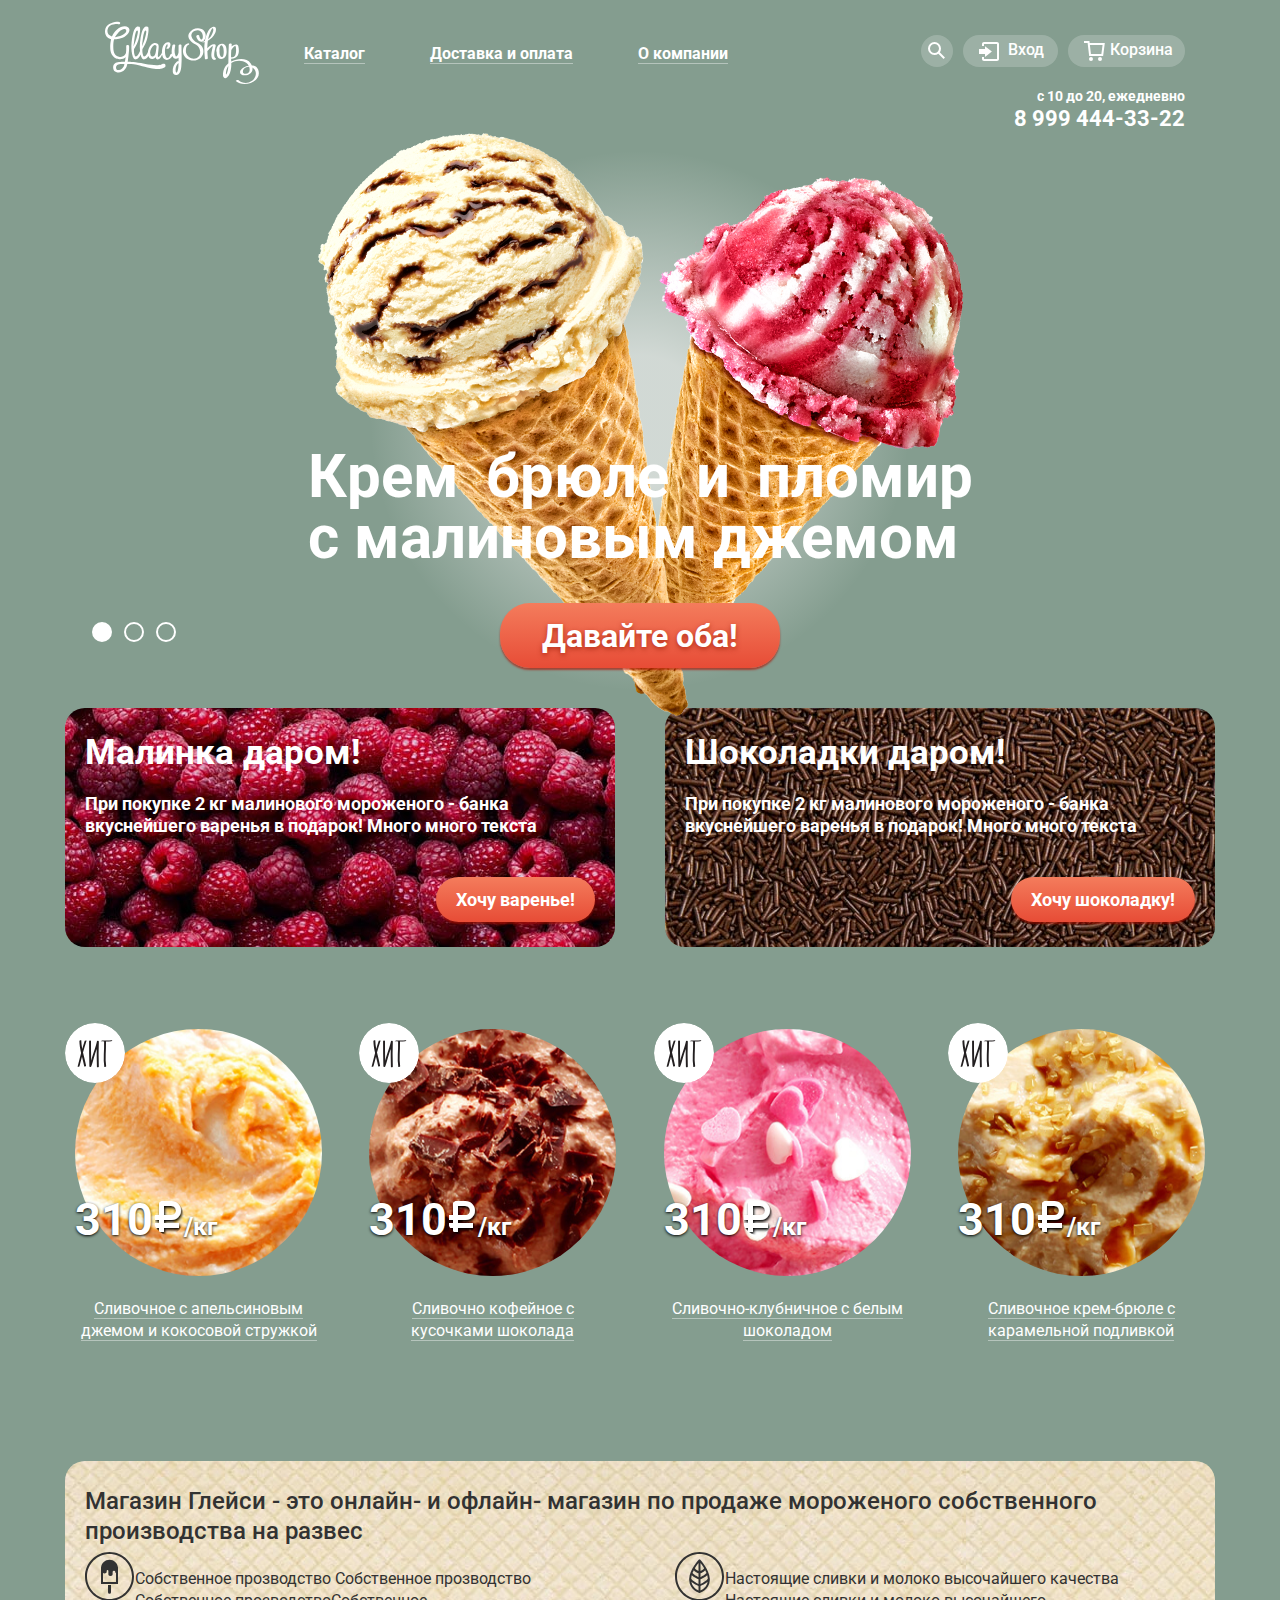
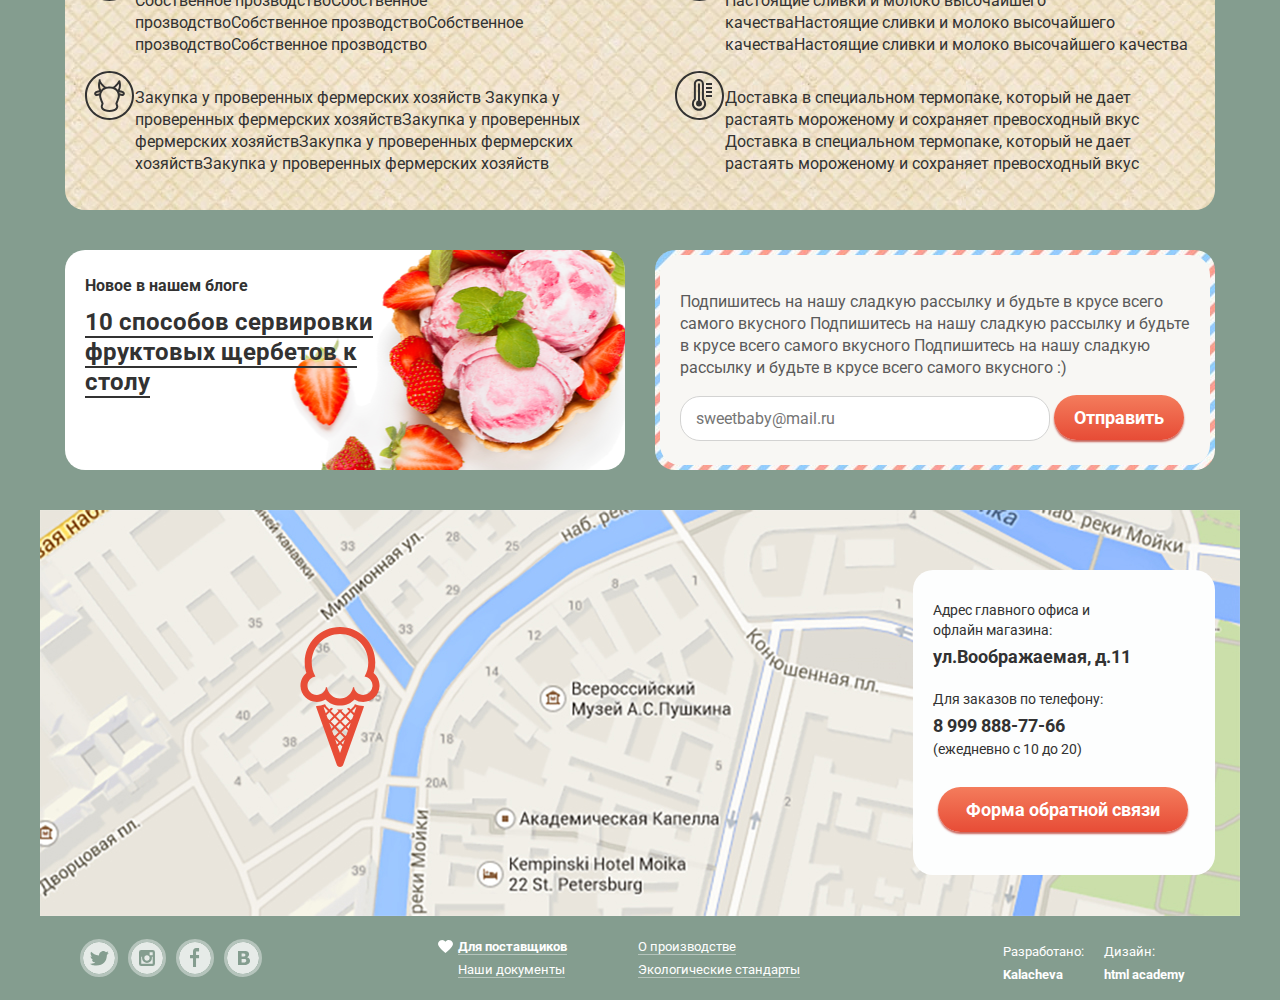
<file: index.html>
<!DOCTYPE html>
<html lang="ru">
<head>
	<meta charset="utf-8">
	<link rel="stylesheet" type="text/css" href="normalize.css">
	<link href="https://fonts.googleapis.com/css?family=Roboto:400,500,700&display=swap&subset=cyrillic" rel="stylesheet">
	<link rel="stylesheet" type="text/css" href="style.css">
	<title>Gllacy Shop</title>

</head>
<body class="main-body">
  <input id="radio-1" class="visually-hidden radio-button" type="radio" name="catalog-switcher" checked>
  <input id="radio-2" class="visually-hidden radio-button" type="radio" name="catalog-switcher">
  <input id="radio-3" class="visually-hidden radio-button" type="radio" name="catalog-switcher">
<div class="site-wrapper">
  <div class="site-content">
   <header>
   	  <nav class="main-navigation">
   	  	<ul class="menu">
   	  		<li class="menu-logo"> 
   	  			<a href="index.html">
   	  				<img class="logo" src="img/logo.svg" alt="Логотип магазина Глейси" width="154" height="64">
   	  			</a>
   	  		</li>
   	  		<li class="menu-item submenu" tabindex="0" accesskey="a">
               <a href="" class="submenu-link">Каталог</a>
               <ul class="submenu-list">
                 <li class="submenu-new"><a href="">Новинки</a></li>
                 <li class="submenu-item"><a href="">Сливочное</a></li>
                 <li class="submenu-item"><a href="">Щербеты</a></li>
                 <li class="submenu-item"><a href="">Фруктовый лед</a></li>
               </ul>
   	  		</li>
   	  		<li class="menu-item">
               <a href="">Доставка и оплата</a>
   	  		</li>
   	  		<li class="menu-item">
               <a href="">О компании</a>
   	  		</li>
   	  	</ul>

   	  	<ul class="user">
   	  		<li class="search-wrapper">
   	  			<button class="search-button"></button>
   	  			<form class="search-form" action="url" method="post">
   	  				<input type="search" name="text" placeholder="Что ищем?">
   	  				<button class="visually-hidden" type="submit" value="Найти"></button>
   	  		    </form>
   	  		</li>
   	  		<li>
   	  			<a class="login-link" href="">
   	  				Вход
   	  			</a>
            </li>
            <li>
            	<a class="shopping-cart-link" href="">
            		Корзина
            	</a>
            </li>
            <li class="contact">
             	<p>	c 10 до 20, ежедневно <br>
             		<span class="contact-phone">8 999 444-33-22</span>
             	</p>
            </li>
        </ul>
    </nav>
   </header>

   <main class="main-conteiner">
   	 <section class="main-catalog">
   	   <div class="central-catalog-wrapper">
   	 	<div class="central-catalog">
   	 	   <h2 class="visually-hidden">Предложение дня</h2>
   	 	   <ul>
   	 	   	   <li class="central-catalog-item central-item-1">
           	       <h2 class="visually-hidden">Мороженое рожок</h2>
           	       <img class="central-catalog-img" src="img/main-ice-cream.png" alt="Мороженое рожок">
           	       <p class="central-catalog-description">
           	       	  Крем брюле и пломир с малиновым джемом
           	       </p>
           	       <button class="button central-catalog-button">Давайте оба!</button>
    	        </li>
    	        <li class="central-catalog-item central-item-2">
           	       <h2 class="visually-hidden">Мороженое рожок</h2>
           	       <img class="central-catalog-img" src="img/main-ice-cream-2.png" alt="Мороженое рожок">
           	       <p class="central-catalog-description">
           	       	  Шоколадный пломбир и лимонный сорбет
           	       </p>
           	       <button class="button central-catalog-button">Давайте оба!</button>
    	        </li>
    	        <li class="central-catalog-item central-item-3">
           	       <h2 class="visually-hidden">Мороженое рожок</h2>
           	       <img class="central-catalog-img" src="img/main-ice-cream-3.png" alt="Мороженое рожок">
           	       <p class="central-catalog-description">
           	       	  Пломбир с помадкой и клубничный щербет
           	       </p>
           	       <button class="button central-catalog-button">Давайте оба!</button>
    	        </li>
   	       </ul>
        </div>
   	       <div class="catalog-switcher">
            <label for="radio-1"><span class="radio-indicator"></span></label>
            <label for="radio-2"><span class="radio-indicator"></span></label>
            <label for="radio-3"><span class="radio-indicator"></span></label>
   	       </div>
        </div>
   	   <div class="sales-catalog">
   	   	  <h2 class="visually-hidden">Предложения со скидкой</h2>
   	   	    <ul class="sales-list">
   	   	    	<li class="sales-item rasp-item">
   	   	    		<h3>Малинка даром!</h3>
   	   	    		<p>При покупке 2 кг малинового мороженого - банка вкуснейшего варенья в подарок! Много много текста</p>
   	   	    		<button class="button sales-button">Хочу варенье!</button>
   	   	    	</li>
   	   	    	<li class="sales-item choco-item">
   	   	    		<h3>Шоколадки даром!</h3>
   	   	    		<p>При покупке 2 кг малинового мороженого - банка вкуснейшего варенья в подарок! Много много текста</p>
   	   	    		<button class="button sales-button">Хочу шоколадку!</button>
   	   	    	</li>
   	   	    </ul>
   	   </div>
   	   <div class="hit-catalog">
   	   	    <h2 class="visually-hidden">Наши хиты</h2>
   	   	    <ul class="hit-list">
                <li class="hit-item">
                	<img class="hit-label" src="img/hit.svg" alt="Иконка хит" width="60" height="60">
                		<p>
                			<img src="img/ice-cream-1.jpg" alt="Мороженое с апельсиновым джемом" width="267" height="267">
                		</p>
                	<a href="">Сливочное с апельсиновым джемом и кокосовой стружкой</a>
                	<p class="hit-price">310<img src="img/ruble.svg" alt="Рубля" width="31" height="36"><span>/кг</span></p>
                  <button class="button hit-button">Быстрый просмотр</button>
                </li>
                <li class="hit-item">
                	<img class="hit-label" src="img/hit.svg" alt="Иконка хит" width="60" height="60">
                		<p>
                			<img src="img/ice-cream-2.jpg" alt="" width="267" height="267">
                		</p>
                	<a href="">Сливочно кофейное с кусочками шоколада</a>
                	<p class="hit-price">310<img src="img/ruble.svg" alt="Рубля" width="31" height="36"><span>/кг</span></p>
                  <button class="button hit-button">Быстрый просмотр</button>
                </li>
                <li class="hit-item">
                	<img class="hit-label" src="img/hit.svg" alt="Иконка хит" width="60" height="60">
                	    <p>
                			<img src="img/ice-cream-3.jpg" alt="" width="267" height="267">
                		</p>
                	    <a href="">Сливочно-клубничное с белым шоколадом</a>
                	    <p class="hit-price">310<img src="img/ruble.svg" alt="Рубля" width="31" height="36"><span>/кг</span></p>
                      <button class="button hit-button">Быстрый просмотр</button>
                </li>
                <li class="hit-item">
                	<img class="hit-label" src="img/hit.svg" alt="Иконка хит" width="60" height="60">
                		<p>
                			<img src="img/ice-cream-4.jpg" alt="" width="267" height="267">
                		</p>
                	<a href="">Сливочное крем-брюле с карамельной подливкой</a>
                	    <p class="hit-price">310<img src="img/ruble.svg" alt="Рубля" width="31" height="36"><span>/кг</span></p>
                      <button class="button hit-button">Быстрый просмотр</button>
                </li>
   	   	    </ul>
   	   </div>
   	 </section>

   	 <section class="features">
   	 	<h2>Магазин Глейси - это онлайн- и офлайн- магазин по продаже мороженого собственного производства на развес</h2>
   	 	<ul class="features-list">
   	 		<li class="features-item">
   	 			<img src="img/ice-cream.svg" alt="Декоративная иконка">
   	 			<p>
   	 			Собственное прозводство Собственное прозводство Собственное прозводствоСобственное прозводствоСобственное прозводствоСобственное прозводствоСобственное прозводство
   	 		    </p>
   	 		</li>
   	 		<li class="features-item">
   	 			<img src="img/eco.svg" alt="Декоративная иконка">
   	 			<p>
   	 			Настоящие сливки и молоко высочайшего качества Настоящие сливки и молоко высочайшего качестваНастоящие сливки и молоко высочайшего качестваНастоящие сливки и молоко высочайшего качества
   	 		    </p>
   	 		</li>
   	 		<li class="features-item">
   	 			<img src="img/cow.svg" alt="Декоративная иконка">
   	 			<p>
   	 			Закупка у проверенных фермерских хозяйств Закупка у проверенных фермерских хозяйствЗакупка у проверенных фермерских хозяйствЗакупка у проверенных фермерских хозяйствЗакупка у проверенных фермерских хозяйств
   	 			</p>
   	 		</li>
   	 		<li class="features-item">
   	 			<img src="img/thermometer.svg" alt="Декоративная иконка">
   	 			<p>
   	 			Доставка в специальном термопаке, который не дает растаять мороженому и сохраняет превосходный вкус
   	 			Доставка в специальном термопаке, который не дает растаять мороженому и сохраняет превосходный вкус
   	 			</p>
   	 		</li>
   	 		
   	 	</ul>
   	 </section>
  <div class="blog-connection-wrapper">
   	 <section class="blog">
   	 	<h2>Новое в нашем блоге</h2>
   	 	<p>
   	 		<a class="blog-link" href="">
   	 		10 способов сервировки фруктовых щербетов к столу
   	 	    </a>
   	 	</p>
   	 </section>
     <div class="connection-wrapper">
     	 <section class="connection">
     	 	<h2 class="visually-hidden">Оформить подписку</h2>
     	 	<p>
     	 		Подпишитесь на нашу сладкую рассылку и будьте в крусе всего самого вкусного Подпишитесь на нашу сладкую рассылку и будьте в крусе всего самого вкусного Подпишитесь на нашу сладкую рассылку и будьте в крусе всего самого вкусного :)
     	 	</p>
     	 	<form class="connection-form" method="post" action="url">
     	 		<p class="connection-item">
     	 			<input id="connection-email" type="email" name="email" placeholder="sweetbaby@mail.ru">
     	 			<label for="connection-email"></label>
     	 			<button class="button connection-button" type="submit">Отправить</button>
     	 		</p>
     	 		
     	 	</form>
     	 </section>
   	</div>
  </div>

   	 <section class="direction">
   	 	<h2 class="visually-hidden">Как нас найти</h2>
   	 	<img src="img/map.jpg" alt="Москва, ул.Воображаемая, д.11">
   	 	<img class="direction-pin" src="img/pin.svg" alt="">

   	 	<div class="direction-wrapper">
     	 	<h3>Адрес главного офиса и офлайн магазина:</h3>
     	 	<p class="direction-information">
     	 		ул.Воображаемая, д.11
     	 	</p>
     	 	<h3>Для заказов по телефону:</h3>
     	 	<p class="direction-information">
     	 		8 999 888-77-66
     	 		<small>(Ежедневно с 10 до 20)</small>
     	 	</p>
     	 	<button class="button feedback-button">Форма обратной связи</button>
   	    </div>
   	 </section>
   </main>

   <footer class="main-footer">
   	   <ul class="social-list">
   	   	   <li class="social-item">
   	   	   	   <a href="" area-label=""><img src="img/twitter.svg" alt="Twitter"></a>
   	   	   </li>
   	   	   <li class="social-item">
   	   	   	   <a href="" area-label=""><img src="img/instagram.svg" alt="Instagram"></a>
   	   	   </li>
   	   	   <li class="social-item"> 
   	   	   	   <a href="" area-label=""><img src="img/fb.svg" alt="Facebook"></a>
   	   	   </li>
   	   	   <li class="social-item">
   	   	   	   <a href="" area-label=""><img src="img/vk.svg" alt="Вкотакте"></a>
   	   	   </li>
   	   </ul>

   	   <nav class="footer-navigation">
   	   	  <ul class="footer-navigation-list">
   	   	  	<li class="footer-list-item">
   	   	  		<a href="">Для поставщиков</a>
   	   	  	</li>
   	   	  	<li class="footer-list-item">
   	   	  		<a href="">О производстве</a>
   	   	  	</li>
   	   	  	<li class="footer-list-item">
   	   	  		<a href="">Наши документы</a>
   	   	  	</li>
   	   	  	<li class="footer-list-item">
   	   	  		<a href="">Экологические стандарты</a>
   	   	  	</li>
   	   	  </ul>
   	   </nav>

   	   <section class="footer-copyright">
   	   	  <div class="copyright-info"><h4>Разработано:</h4>
   	   	  <address>Kalacheva</address></div>
   	   	  <div class="copyright-info"><h4>Дизайн:</h4>
   	   	  <address>html academy</address></div>
   	   </section>
   </footer>

   <section>
   <div class="modal modal-login">
     <h2 class="visually-hidden">Личный кабинет</h2>
     <form class="login-form" action="URL" method="post">
            <label class="visually-hidden" for="login">Логин</label>
            <input class="login-form-item login-place" id="login" type="text" name="login" placeholder="Логин">
            <label class="visually-hidden" for="password">Пароль</label>
            <input class="login-form-item  password-place" id="password" type="password" name="password" placeholder="Пароль">
       <div class="form-link-wrapper">
          <p class="form-link">
            <a class="restore" href="url">Забыли пароль?</a>
          </p>
          <p class="form-link">
            <a class="registration" href="url">Регистрация</a>
          </p>
          <p>
        </div>
            <button class="button button-login" type="submit">Войти</button>
          </p>
        </form>
        <button type="button" class="modal-close" area-label="Закрыть"></button>
      </div>
   </section>
   <section class="modal modal-feedback">
   	  <h2>Мы обязательно вам ответим!</h2>
   	  <form action="url" method="post">
   	  <p>
   	  	<input class="feedback-item" type="text" name="firstname" placeholder="Как вас зовут?">
   	  </p>
   	  <p>
   	    <input class="feedback-item" type="email" name="email" placeholder="Ваша почта для ответа">
   	  </p>
   	  <p>
   	    <textarea class="feedback-item main-feedback" name="comment" placeholder="Напишите что-нибудь..."></textarea>
   	  </p>
   	  <button class="button connection-button" type="submit">Отправить</button>
   	  </form>
   	  <button class="modal-close feedback-close"></button>
   </section>
   <div class="overlay"></div>
 </div>
   </div>
   <script type="text/javascript">
        var link = document.querySelector(".login-link");
        var popup = document.querySelector(".modal-login");
        var close = document.querySelector(".modal-login .modal-close");
        var loginForm = document.querySelector(".login-place");
        var passwordForm = document.querySelector(".password-place");
        var form = document.querySelector(".login-form");
        var searchButton = document.querySelector(".search-button");
        var searchForm = document.querySelector(".search-form");
        var feedbackButton = document.querySelector(".feedback-button");
        var feedbackPopup = document.querySelector(".modal-feedback");
        var overlay = document.querySelector(".overlay");
        var feedbackClose = document.querySelector(".feedback-close");

        var isStorageSupport = true;
        var storage = "";
        
        try {
        	storage = localStorage.getItem("login");
        } catch (err) {
        	isStorageSupport = false;
        }
        feedbackButton.addEventListener("click", function (evt) {
        	evt.preventDefault();
        	console.log("Нажали на форму обратной связи");
        	feedbackPopup.classList.add("modal-show");
        	overlay.classList.add("modal-show");

        });

        link.addEventListener("click", function (evt) {
              evt.preventDefault();
              console.log("Нажали на кнопку входа");
              popup.classList.add("modal-show");
              if (storage) {
              	login.value = storage;
              	password.focus();
              } else {
              	login.focus();
              }
            } );

        searchButton.addEventListener("click", function (evt) {
        	evt.preventDefault();
        	console.log("Нажали на кнопку поиска");
        	searchForm.classList.add("modal-show");
        } );
        searchButton.addEventListener("focus", function (evt) {
        	evt.preventDefault();
        	console.log("Нажали на кнопку поиска");
        	searchForm.classList.add("modal-show");
        } );
        close.addEventListener("click", function (evt) {
            evt.preventDefault();
            popup.classList.remove("modal-show");
            popup.classList.remove("modal-error");
        });

        feedbackClose.addEventListener("click", function (evt) {
        	evt.preventDefault();
        	feedbackPopup.classList.remove("modal-show");
        	overlay.classList.remove("modal-show");
        })
/*проверка ввода данных*/

        form.addEventListener("submit", function (evt) {
          if (!login.value || !password.value) {
          evt.preventDefault ();
          console.log("Нужно ввести логин и пароль");
          popup.classList.add("modal-error");
          } else {
          	if (isStorageSupport) {
          	localStorage.setItem("login", login.value);
            }
          }
        });

/*закрытие модалок с клавиши esc*/

        window.addEventListener("keydown", function (evt) {
    	if(evt.keyCode === 27) {
    		evt.preventDefault();
    		if (popup.classList.contains("modal-show") || searchForm.classList.contains("modal-show") || feedbackPopup.classList.contains("modal-show") || overlay.classList.contains("modal-show")) {
    			popup.classList.remove("modal-show");
    			searchForm.classList.remove("modal-show");
    			feedbackPopup.classList.remove("modal-show");
        	    overlay.classList.remove("modal-show");
    		}
    	}
    });


   </script>
</body>
</html>
</file>
<file: style.css>
body {
	font-family: 'Roboto', sans-serif;
	font-size: 16px;
	line-height: 22px;
}
.site-wrapper {
	min-width: 1200px;
    background-color: #849d8f;
	color: #ffffff;

	transition: background-image 1s ease, background-color 1s ease;
}

.site-content {
	margin: 0 auto;
	width: 1200px;
}
.main-body ul {
    list-style-type: none;
}
img {
	max-width: 100%;
	height: auto;
}

a { 
	text-decoration: none;
	color: #ffffff;

	border-bottom: 1px solid rgba(255,255,255,0.4);
}

a:hover, a:focus {
	color: #ffbc9e;
	border-bottom: 1px solid rgba(255, 188, 158, 0.4);
}
header, 
.main-catalog {
	margin:0 25px;
}
.visually-hidden {
	position: absolute;

	width: 1px;
	height: 1px;
	margin: -1px;
	padding:0;
	border:0;
	clip: rect(0 0 0 0); /*область в которой находится спозиционированный элемент*/
	overflow: hidden;

}
.menu-logo a,
.login-link,
.shopping-cart-link {
	border: none;
}
.logo {
	margin: 5px 0;
	min-width: 154px;
}



.login-link, .shopping-cart-link {
	display: block;
	padding-left: 30px;

	min-height: 32px;

	background-color: rgba(255, 255, 255, 0.2);
	border-radius: 20px;

	text-align: center;
}

.shopping-cart-link {
	position: relative;
	width: 117px;
	padding-top: 4px;
	box-sizing: border-box;
}
.shopping-cart-link::before {
	position: absolute;
    top: 6px;
    left: 16px;
	content: "";
	width: 21px;
	height: 20px;

	background-image: url(img/basket.svg);
	background-repeat: no-repeat;
	background-position: 0 0;
}
.shopping-cart-link:hover,
.shopping-cart-link:focus {
	background-color: #fff;
	color: #000;
}
.shopping-cart-link:hover::before,
.shopping-cart-link:focus::before {
	background-image: url(img/basket-hover.svg);
}
.login-link {
	position: relative;
	width: 95px;

	padding-top: 4px;
	box-sizing: border-box;
}
.login-link::before {
    position: absolute;
    top: 7px;
    left: 16px;
	content: "";
    display: block;
	width: 21px;
	height: 19px;
    
    background-image: url(img/entrance-normal.svg);
    background-position: 0 0;
    background-repeat: no-repeat;
}

.login-link:hover,
.login-link:focus {
	color: #000000;
	background-color: #fff;
}
.login-link:hover::before,
.login-link:focus::before {
	background-image: url(img/entrance.svg);
}
.search-button {
    position: relative;

	width: 32px;
	height: 32px;

	border-radius: 50%;
	border: none;
	background-color: rgba(255, 255, 255, 0.2);

	cursor: pointer;
}
.search-button::before {
	content: "";
	position: absolute;
	top: 7px;
	left: 7px;

	width: 17px;
	height: 17px;

	background-image: url(img/loupe.svg);
	background-position: 0 0;
	background-repeat: no-repeat;
}

.search-button:hover::before,
.search-button:focus::before {
	background-image: url(img/loupe-hover.svg);
}

.search-button:hover,
.search-button:focus {
	background-color: #fff;
}

.search-button:hover .search-form {
	display: block;
}

.user {
	position: relative;

	display: flex;

	margin-top: 20px;
	margin-right: 20px;
	font-weight: 500;
}
.menu {
	display: flex;
	align-items: center;
	flex-wrap: wrap;

	font-weight: 700;
}
.menu li {
	margin-right: 25px;
	margin-bottom: 5px;
}

.menu-item {
	padding-top:4px;
	padding-left: 20px;
	padding-right: 20px; 
	max-width: 150px;
	min-height: 30px;
}
.menu-item:hover,
.menu-item:focus {
	background-color: #f7f6f3;
	border-radius: 30px;
}
.menu-item:hover a,
.menu-item:focus a {
	color: #333333;

	border-bottom: none;
}
.submenu {
	position: relative;
}
.submenu-link:hover,
.submenu-link:focus {
    padding-bottom: 15px;
}

.submenu:hover .submenu-list,
.submenu:focus .submenu-list {
	display: block;
}

.submenu-list {
	position: absolute;
	top: 35px;
    left:-10px;
    margin-top: 2px;

	display: none;

    width: 143px;
    padding: 0;
    padding-bottom: 10px;
    box-sizing: border-box;
    
    background-color: #f8f7f4;
    box-shadow: 0px 20px 20px 0px rgba(0, 0, 0, 0.4);
    border-radius: 10px;

    z-index: 2;
  }

  .submenu-list li {
  	margin: 0;
  	padding: 0;
  }
  .submenu-list li:first-child {
  	margin: 6px 5px 0;
  	border-bottom: 1px solid #d1d0ce;
  }

  .submenu-item a:hover,
  .submenu-item a:focus {
  	background-color: #fbded7;
  }
  .submenu-item a:active {
  	background-color: #f6b5a5;
  }
  .submenu-item {
  	font-size: 14px;
  	line-height: 16px;
  	font-weight: 400;
  }
 .submenu-list a {
 	display: inline-block;
    padding-top:10px;
    padding-bottom: 10px;
    padding-left: 20px;
    box-sizing: border-box;
    
    width: 143px;
 	color: #323232;
    font-size: 14px;
    line-height: 16px;
 }
.user li {
	margin-top: 15px;
	margin-right: 10px;
	margin-bottom: 5px;
}

.main-navigation {

	display: flex;
	justify-content: space-between;
	flex-wrap: wrap;

	margin: 0;
}

.contact {
	position: absolute;
	right: 0px;
	bottom: -50px;
    max-width: 300px;

	text-align: right;
	font-size: 14px;
	font-weight: 700;

}
.contact-phone {
	font-size: 22px;
	line-height: 24px;
	font-weight: 700;

}

/*Большие мороженые*/
.central-catalog-item {
	opacity: 0;
	visibility: hidden;
}
.central-catalog {
	position: relative;

	min-height: 575px;
	text-align: center;
    
    background: radial-gradient(circle, rgba(242, 242, 242, 0.7) 65px, transparent 270px);
	
	background-position: 50% 50%;
	background-repeat: no-repeat;

	z-index: 0;
}
.central-catalog:hover {
	background: radial-gradient(circle, rgba(242, 242, 242, 0.8) 70px, transparent 280px);
	transition: background 1s ease;
}

.central-catalog-img {
	position: absolute;
    left: 0;
    right: 0;
    margin: auto;

	z-index: 1;
}
.central-catalog-wrapper {
	position: relative;
}

.central-catalog-description  {
    position: absolute;
    bottom: 140px;
    left: 0;
    right: 0;
    margin: auto;

    width: 665px;
    margin: 0 auto;

	font-size: 60px;
	font-weight: 700;
	line-height: 61px;
	text-align: justify;

	z-index: 2;
    
}

.button {

	font-family: inherit;
	font-size: 18px;
	font-weight: 700;
	line-height: 24px;
	color: #fff;

	background: linear-gradient(to top, #e74c36, #f47c5c);
	box-shadow: 0px 2px 2px 0px rgba(172, 16, 0, 0.64);

	border: none;
	border-radius: 30px;

	cursor: pointer;
}

.button:hover, .button:focus {
	background: linear-gradient(to top, #ed705e,#f58669);
}

 .button:active {
 	background: linear-gradient(to top, #e0603e, #d84732);
 	box-shadow: inset 0px 2px 2px 0px rgba(148, 39, 24, 0.004);
 }

.central-catalog-button {
	position: absolute;
	bottom: 40px;
	left: 0;
	right: 0;
	margin: auto;
	width: 280px;
	min-height: 65px;

	font-size: 32px;
	line-height: 44px;
	text-shadow: 0px 2px 5px rgba(160, 32, 11, 0.76);

	z-index:1;
}

/*Переключатель*/

.catalog-switcher {
    position: absolute;
    bottom:60px;
    left: 27px; 

	min-width: 100px;
	border: none;
}

.catalog-switcher .radio-indicator {
	display: inline-block;
    width: 20px;
    height: 20px;
    border-radius: 50%;
    margin-right: 8px;

    background-color: transparent;
    border: 2px solid #fff;
    box-sizing: border-box;
}
#radio-1:checked ~ .site-wrapper label[for="radio-1"] .radio-indicator, 
#radio-2:checked ~ .site-wrapper label[for="radio-2"] .radio-indicator,
#radio-3:checked ~ .site-wrapper label[for="radio-3"] .radio-indicator {
	background-color: #fff;
}
#radio-1:checked ~ .site-wrapper .central-item-1 {
	opacity: 1;
	visibility: visible;
	
	transition: opacity 600ms ease-in-out, visibility 600ms ease-in-out;
}
#radio-2:checked ~ .site-wrapper .central-item-2 {
	opacity: 1;
	visibility: visible;
	
	transition: opacity 600ms ease-in-out, visibility 600ms ease-in-out;
}
#radio-3:checked ~ .site-wrapper .central-item-3 {
	opacity: 1;
	visibility: visible;
	
	transition: opacity 600ms ease-out, visibility 600ms ease-in-out;
}

.radio-indicator:hover,
.radio-indicator:focus {
	background-color: rgba(255, 255, 255, 0.5);
}
#radio-1:checked ~ .site-wrapper {
	background-color: #849d8f;
}
#radio-2:checked ~ .site-wrapper {
	background-color: #8996a6;
}
#radio-3:checked ~ .site-wrapper {
	background-color: #9d8b84;
}

.radio-button:focus ~ .site-wrapper .radio-indicator {
	background-color: rgba(255, 255, 255, 0.5);
	outline: 1px solid rgba(200, 200, 200, 0.5);
}
/*Каталог со скидкой*/

.sales-list {
	display: flex;
	justify-content: space-between;
	flex-wrap: wrap;

	margin: 0;
	padding-left: 0;
}
.sales-item {
	margin-bottom: 35px;
	padding: 0 20px 25px;
	width: 550px;
	min-height: 230px;
 
	border-radius: 20px;
	box-sizing: border-box;
}
.sales-item h3 {
	margin-top: 25px;
	margin-bottom: 20px;
	font-size: 35px;
	line-height: 40px;
    font-weight: 700;
}

.sales-item p {
	 margin-bottom: 40px;

     font-size: 18px;
     line-height: 22px;
     font-weight: 700;
}
.choco-item {
	background-color: #4d2600;
	background-image: url(img/choco-background.jpg);
	background-repeat: repeat;
}

.rasp-item {
	background-color: #b30059;
	background-image: url(img/rasp-background.jpg);
	background-repeat: repeat;
}
.sales-button {
    float: right;

	padding: 0 20px;
	min-height: 45px;
}
/*Каталог хитов*/
.hit-catalog {
	margin-bottom: 30px;
}
.hit-list {
	display: flex;
	flex-wrap: wrap;
	justify-content: space-between;
	padding-left: 0;
}

.hit-item {
	position: relative;
	padding: 15px 10px;
    box-sizing: border-box;
	width: 267px;

	text-align: center;
}
.hit-item:hover,
.hit-item:focus {
	background-color: rgba(255,255,255,0.2);
	box-shadow: 0px 20px 20px 0px rgba(0, 0, 0, 0.4);
}
.hit-item:hover .hit-button,
.hit-item:focus .hit-button {
	
	opacity: 1;
	visibility: visible;
	transition: opacity 600ms, visibility 600ms;
}

.hit-item img {
	border-radius: 50%;
}
.hit-button {
    opacity: 0;
    visibility: hidden;

	margin-top: 15px;
	margin-bottom: 15px;
    width: 193px;
    min-height: 44px;

}
.hit-label {
	position: absolute;
	top:25px;
	left: 0;

	width: 60px;
	height: 60px;
	
}

.hit-price {
	position: absolute;
	top: 150px;
	left: 10px;

	font-size: 45px;
	line-height: 54px;
	font-weight: 700;
    text-shadow: 0px 1px 3px rgba(0,0,0, 1);
}
.hit-price span {
	font-size: 25px;
}

/*Преимущества*/

.features {
	padding-bottom: 20px;
	margin: 0 auto;
	width: 1150px;

	color: #323232;

	background-image: url(img/waffles-background.jpg);
	background-repeat: repeat;

	border-radius: 20px;
	box-sizing: border-box;
}
.features-list {
	display: flex;
	flex-wrap: wrap;
	justify-content: space-between;
	margin: 0;
	padding: 0;
}
.features h2 {
	padding-top: 25px;
	margin-left: 20px;
	margin-right: 20px;
	margin-bottom: 6px;
	font-size: 24px;
	line-height: 30px;
    font-weight: 500;
}

.features-item {
	margin-left: 20px;
	width: 540px;
}

.features-item img {
	float: left;
}

.features-item p {
	margin-right: 20px;
	margin-bottom: 15px;
	padding-left: 50px;
	box-sizing: border-box;
}



.blog {
	padding: 0 20px 25px;
	width: 560px;
	min-height: 220px;
	color: #323232;
	background-image: url(img/strawberry-background.png);
	background-position: 10% 50%;

	border-radius: 20px;
	box-sizing: border-box;
}
.blog h2 {
    margin-top: 25px;
    margin-bottom: 10px;

	font-size: 16px;
	line-height: 22px;
}

.blog p {
	margin-top: 10px;
	width: 290px;
}

.blog-link {
	color: #323232;
	font-size: 24px;
	line-height: 30px;
	font-weight: 700;

	border-bottom: 2px solid #323232;
}

/*Оформить подписку*/

.connection-wrapper {
	position: relative;
	padding: 0 5px;
	box-sizing: border-box;
	width: 560px;
	height: 220px;
	background-image: url(img/post-background.jpg);

	border-radius: 20px;
}

.connection {
    position: absolute;
    top:5px;
	width: 550px;
	height: 210px;
    padding: 20px;
    box-sizing: border-box;

	background-color: #f8f7f4;
    
    color: #5a5a5a;
    border-radius: 20px;
}
#connection-email {
	padding-left: 15px;
	width: 370px;
	height: 45px;

	border-radius: 20px;
	border: 1px solid #d3d3d2;
	box-sizing: border-box;
}

.connection-button {
	padding: 0 20px;

	height: 45px;
}

.blog-connection-wrapper {
	display: flex;
    flex-wrap: wrap;
    justify-content: space-between;

	margin: 40px 25px;
}

.direction {
	position: relative;
	width: 1200px;
}
.direction-pin {
	position: absolute;
	left: 260px;
	bottom: 155px;
}

.direction-wrapper {
	position: absolute;
	top:60px;
	right: 25px;
	width: 302px;
	min-height: 305px;
	padding: 30px 20px;
	box-sizing: border-box;

	color: #323232;

	border-radius: 20px;
	background-color: #fdfefe;
}
.direction-wrapper h3 {
    margin-top:0;
    margin-bottom: 5px;
    width: 180px;

	font-size: 14px;
	line-height: 20px;
	font-weight: 400;
}
.direction-information {
    font-size: 18px;
    line-height: 24px;
    font-weight: 700;
    color:#323232;

    margin-top: 5px;
    margin-bottom: 20px;
}
.direction-information small {
	display: block;
    
	font-weight: 400;
	text-transform: lowercase;
}
.feedback-button {
	margin: 5px;
    min-height: 45px;
    width: 250px;
}

/*Подвал*/
.main-footer {
	display: flex;
	
	align-items: center;
    
    width: 1150px;
}
.social-list {
	display: flex;
	flex-wrap: wrap;
	width: 270px;

}

.social-item {
	margin-right: 10px;
	opacity: 0.8;
}
.social-item:hover,
.social-item:focus {
	opacity: 1;
}
.social-item a {
	border-bottom: none;
}

.social-item img {
	border: 3px solid rgba(255, 255, 255, 0.5);
	border-radius: 50%;
}

.social-item:hover img,
.social-item:focus img, {
	border: 3px solid rgba(255, 255, 255, 0.6);
}
.footer-navigation {
	margin: 0 auto;

}
.footer-navigation-list {
	display: flex;
	flex-wrap: wrap;
    
	width: 400px;
}
.footer-list-item {
	margin-bottom: 5px;
	width: 180px;

	font-size: 13px;
	line-height: 18px;
}
.footer-list-item:first-child {
	position: relative;

	font-weight: 700;
}
.footer-list-item:first-child::before {
	content: "";
	top: 2px;
	left: -20px;
	position: absolute;
	width: 15px;
	height: 15px;
	background-image: url(img/heart.svg);
	background-repeat: no-repeat;
	background-position: 0 0;
}

.footer-copyright {
	display: flex;
	margin-right: 0;
	margin-left: auto;
}
.footer-copyright h4 {
	margin: 5px;
	font-size: 13px;
	line-height: 18px;
	font-weight: 400;
}

.footer-copyright address {
	margin-left: 5px;
	font-size: 13px;
	line-height: 18px;
	font-weight: 700;

	font-style: normal;
}

.copyright-info {
	margin: 5px;
}

/*Форма входа*/

.modal-login {
	display: none;
	
	position: absolute;
	top: 12%;
	left: 70%;
	width: 277px;
	min-height: 215px;
	padding: 10px;

	background-color: #f8f7f4;
	color: #323232;
	border-radius: 10px;
	box-shadow: 0px 20px 20px 0px rgba(0, 0, 0, 0.4);
}

.modal-error {
	animation-name: shake;
	animation-duration: 600ms;
}

@keyframes shake {
	0%, 100% {transform: translateX(0);}
	10%, 30%, 50%, 70%, 90% {transform: translateX(-10px);}
	20%, 40%, 60%, 80% {transform: translateX(10px);}
}
.modal-login a {
	font-size: 13px;
	color: #323232;
	border-bottom: 1px solid #adacaa;
}
.form-link {
	margin: 0;
	margin-bottom: 5px;
}
.form-link-wrapper {
	margin-top: 10px;
    width: 130px;
    float: right;
}
.modal-login a:hover {
	font-weight: 700;
}

.button-login {
	padding: 2px 25px;
	margin-left: 10px;
	margin-top: 10px;
    height: 45px;
}

.login-form-item {
	margin: 10px;
	width: 240px;
	height: 45px;
	padding-left: 15px;

	font-family: inherit;
	font-size: 14px;
	line-height: 24px;
	color: #323232;

	border: 1px solid #d3d3d2;
	border-radius: 10px;
}

.modal-close {
	position: absolute;
	right: -30px;
    top: 0;
	width: 25px;
	height: 25px;
	
	border: none;
	background: none;
	cursor: pointer;

	opacity: 0.5;
}
.modal-close:hover,
.modal-close:focus {
	opacity: 1;
}
.modal-close::after {
	content: "";
	position: absolute;
	top:10px;
	left: 0;

	height: 5px;
    width: 25px;
	background-color: #f16642;
	border-radius: 30px;
	
	transform: rotate(-45deg);
}

.modal-close::before {
	content: "";
	position: absolute;
	top:10px;
	left: 0;

	height: 5px;
    width: 25px;
	background-color: #f16642;
    border-radius: 30px;

	transform: rotate(45deg);
}

.search-wrapper {
	position: relative;
}

.search-form {
	display: none;

	position: absolute;
	left: -300px;
    padding: 20px 15px;
    box-sizing: border-box;

    width: 340px;
	height: 84px;

	background-color: #f8f7f4;
    box-shadow: 0px 20px 20px 0px rgba(0, 0, 0, 0.4);
    border-radius: 10px;
}

input[type="search"] {
	padding-left: 10px;

	width: 310px;
	height: 44px;
    
    font-family: inherit;
    font-size: inherit;

    border: 1px solid #d3d3d2;
	border-radius: 10px;
}

.modal-feedback {
	display: none;

	position: fixed;
	top: 100px;
	left: 50%;
	right: 50%;
	margin-left: -245px;

	width: 490px;
	min-height: 442px;
	padding: 0 20px;
	box-sizing: border-box;

	color: #323232;
	font-weight: 400;

	background-color: #f8f7f4;
    border-radius: 10px;

	z-index: 1;

}
.modal-feedback h2 {
	margin-top: 20px;
	margin-bottom: 20px;
	font-size: 24px;
	line-height: 28px;
}

.modal-feedback p {
	margin: 0;
}
.modal-feedback .connection-button {
	margin-bottom: 25px;

	float: right;
}
.feedback-item {
	margin-bottom: 20px;
	padding-left: 10px;
	width: 270px;
	height: 45px;

	border-radius: 10px;
	border: 1px solid #d3d3d2;
}
.main-feedback {
	margin-bottom: 25px;
	padding: 10px;

	width: 430px;
	height: 155px;
}

.overlay {
	display: none;

	position: fixed;
	top:0;
	left: 0;
	width: 100vw;
	height: 100%;

	background-color: rgba(0, 0, 66, 0.2);

	z-index: 0;
}

.modal-show {
	display: block;
	animation-name: openModal;
	animation-duration: 600ms;
}

@keyframes openModal {
	from {opacity: 0;}
	to {opacity: 1;}

}
</file>
